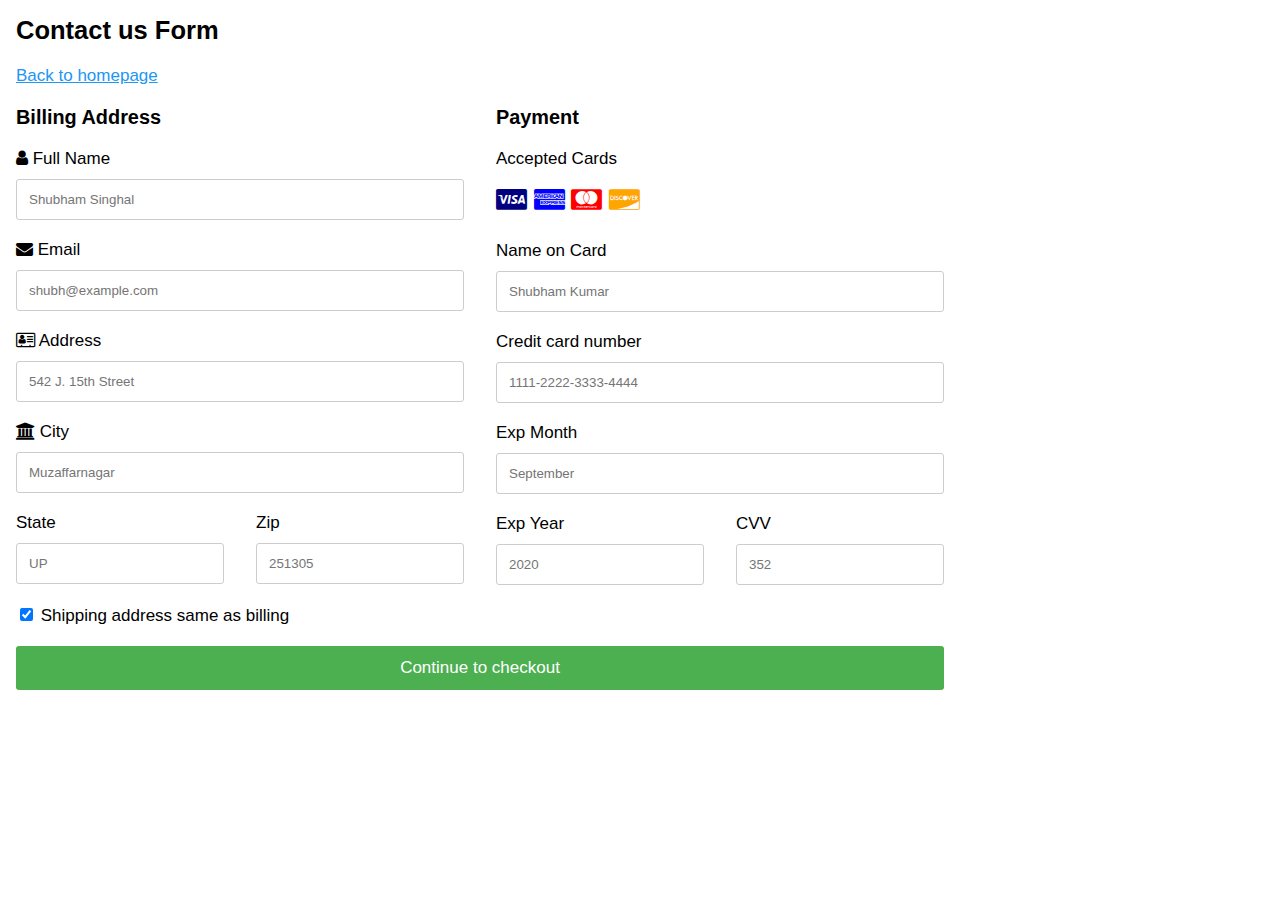
<file: templates/about.html>
<html>
<head>
<meta name="viewport" content="width=device-width, initial-scale=1">
<link rel="stylesheet" href="https://cdnjs.cloudflare.com/ajax/libs/font-awesome/4.7.0/css/font-awesome.min.css">
<style>
body {
  font-family: Arial;
  font-size: 17px;
  padding: 8px;
}

* {
  box-sizing: border-box;
}

.row {
  display: -ms-flexbox; /* IE10 */
  display: flex;
  -ms-flex-wrap: wrap; /* IE10 */
  flex-wrap: wrap;
  margin: 0 -16px;
}

.col-25 {
  -ms-flex: 25%; /* IE10 */
  flex: 25%;
}

.col-50 {
  -ms-flex: 50%; /* IE10 */
  flex: 50%;
}

.col-75 {
  -ms-flex: 75%; /* IE10 */
  flex: 75%;
}

.col-25,
.col-50,
.col-75 {
  padding: 0 16px;
}


input[type=text] {
  width: 100%;
  margin-bottom: 20px;
  padding: 12px;
  border: 1px solid #ccc;
  border-radius: 3px;
}

label {
  margin-bottom: 10px;
  display: block;
}

.icon-container {
  margin-bottom: 20px;
  padding: 7px 0;
  font-size: 24px;
}

.btn {
  background-color: #4CAF50;
  color: white;
  padding: 12px;
  margin: 10px 0;
  border: none;
  width: 100%;
  border-radius: 3px;
  cursor: pointer;
  font-size: 17px;
}

.btn:hover {
  background-color: #45a049;
}

a {
  color: #2196F3;
}

hr {
  border: 1px solid lightgrey;
}

span.price {
  float: right;
  color: grey;
}

@media (max-width: 800px) {
  .row {
    flex-direction: column-reverse;
  }
  .col-25 {
    margin-bottom: 20px;
  }
}
</style>
</head>
<body>

<h2>Contact us Form</h2>
<a href="{% url 'home' %}">Back to homepage</a>
<div class="row">
  <div class="col-75">
    <div class="container">
      <form action="/action_page.php">
      
        <div class="row">
          <div class="col-50">
            <h3>Billing Address</h3>
            <label for="fname"><i class="fa fa-user"></i> Full Name</label>
            <input type="text" id="fname" name="firstname" placeholder="Shubham Singhal">
            <label for="email"><i class="fa fa-envelope"></i> Email</label>
            <input type="text" id="email" name="email" placeholder="shubh@example.com">
            <label for="adr"><i class="fa fa-address-card-o"></i> Address</label>
            <input type="text" id="adr" name="address" placeholder="542 J. 15th Street">
            <label for="city"><i class="fa fa-institution"></i> City</label>
            <input type="text" id="city" name="city" placeholder="Muzaffarnagar">

            <div class="row">
              <div class="col-50">
                <label for="state">State</label>
                <input type="text" id="state" name="state" placeholder="UP">
              </div>
              <div class="col-50">
                <label for="zip">Zip</label>
                <input type="text" id="zip" name="zip" placeholder="251305">
              </div>
            </div>
          </div>

          <div class="col-50">
            <h3>Payment</h3>
            <label for="fname">Accepted Cards</label>
            <div class="icon-container">
              <i class="fa fa-cc-visa" style="color:navy;"></i>
              <i class="fa fa-cc-amex" style="color:blue;"></i>
              <i class="fa fa-cc-mastercard" style="color:red;"></i>
              <i class="fa fa-cc-discover" style="color:orange;"></i>
            </div>
            <label for="cname">Name on Card</label>
            <input type="text" id="cname" name="cardname" placeholder="Shubham Kumar">
            <label for="ccnum">Credit card number</label>
            <input type="text" id="ccnum" name="cardnumber" placeholder="1111-2222-3333-4444">
            <label for="expmonth">Exp Month</label>
            <input type="text" id="expmonth" name="expmonth" placeholder="September">
            <div class="row">
              <div class="col-50">
                <label for="expyear">Exp Year</label>
                <input type="text" id="expyear" name="expyear" placeholder="2020">
              </div>
              <div class="col-50">
                <label for="cvv">CVV</label>
                <input type="text" id="cvv" name="cvv" placeholder="352">
              </div>
            </div>
          </div>
          
        </div>
        <label>
          <input type="checkbox" checked="checked" name="sameadr"> Shipping address same as billing
        </label>
        <input type="submit" value="Continue to checkout" class="btn">
      </form>
    </div>
  </div>
  <div class="col-25">
    
  </div>
</div>

</body>
</html>
</file>
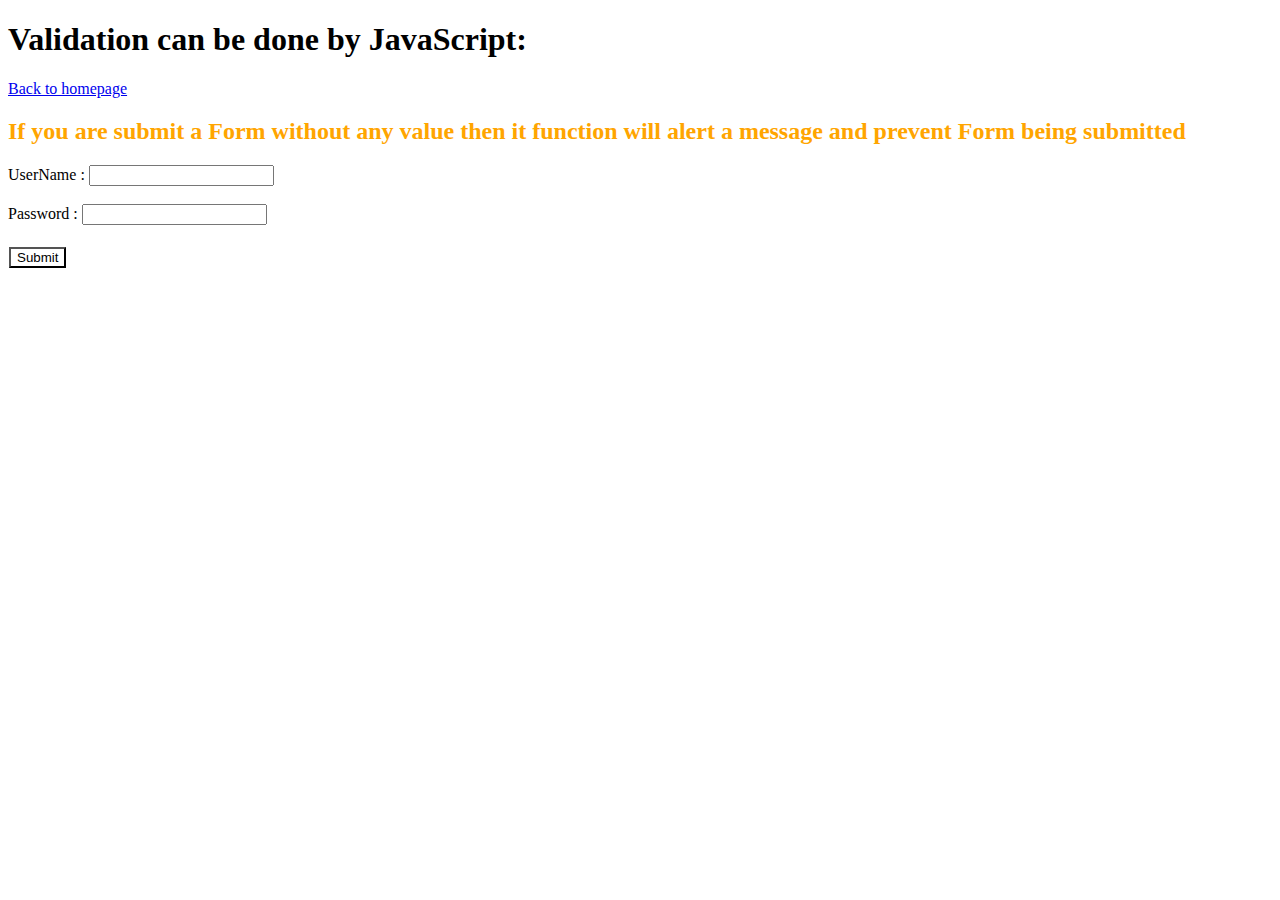
<file: templates/fvalidation.html>
<!DOCTYPE html>
<html>
<head>
	<title>Validation of html</title>
	<meta charset="utf-8">
</head>
<body>
    <h1>Validation can be done by JavaScript:</h1>
    <a href="{% url 'home' %}">Back to homepage</a>
	<h2 style="color: orange;">If you are submit a Form without any value then it function will alert a message and prevent Form being submitted</h2>
	<script type="text/javascript">
		function validate(){
			var x=document.getElementById("user").value;
			var y=document.getElementById("passs").value;
			if (x==""){
				document.getElementById("username").innerHTML="**Please enter your name:";
				return false;

			}	
			if	(y=="" || y.length<6){
				document.getElementById("password").innerHTML="**Please enter your password and length of password must be greater than 6:";
				return false;
				
			}

			else{
				return true;
			}
		
		}
	</script>
	<form name="fname" onsubmit="return validate()">
		UserName : <input type="text" name="iname" id="user"><span id="username" style="color: red;"></span ><br></br>
		Password : <input type="password" name="pname" id="passs"><span id="password" style="color: red;"></span></br>
		           <input type="submit" name="sname" style="margin: 22px 1px;background-color: white;cursor: pointer;" value="Submit">
	</form>

</body>
</html>
</file>
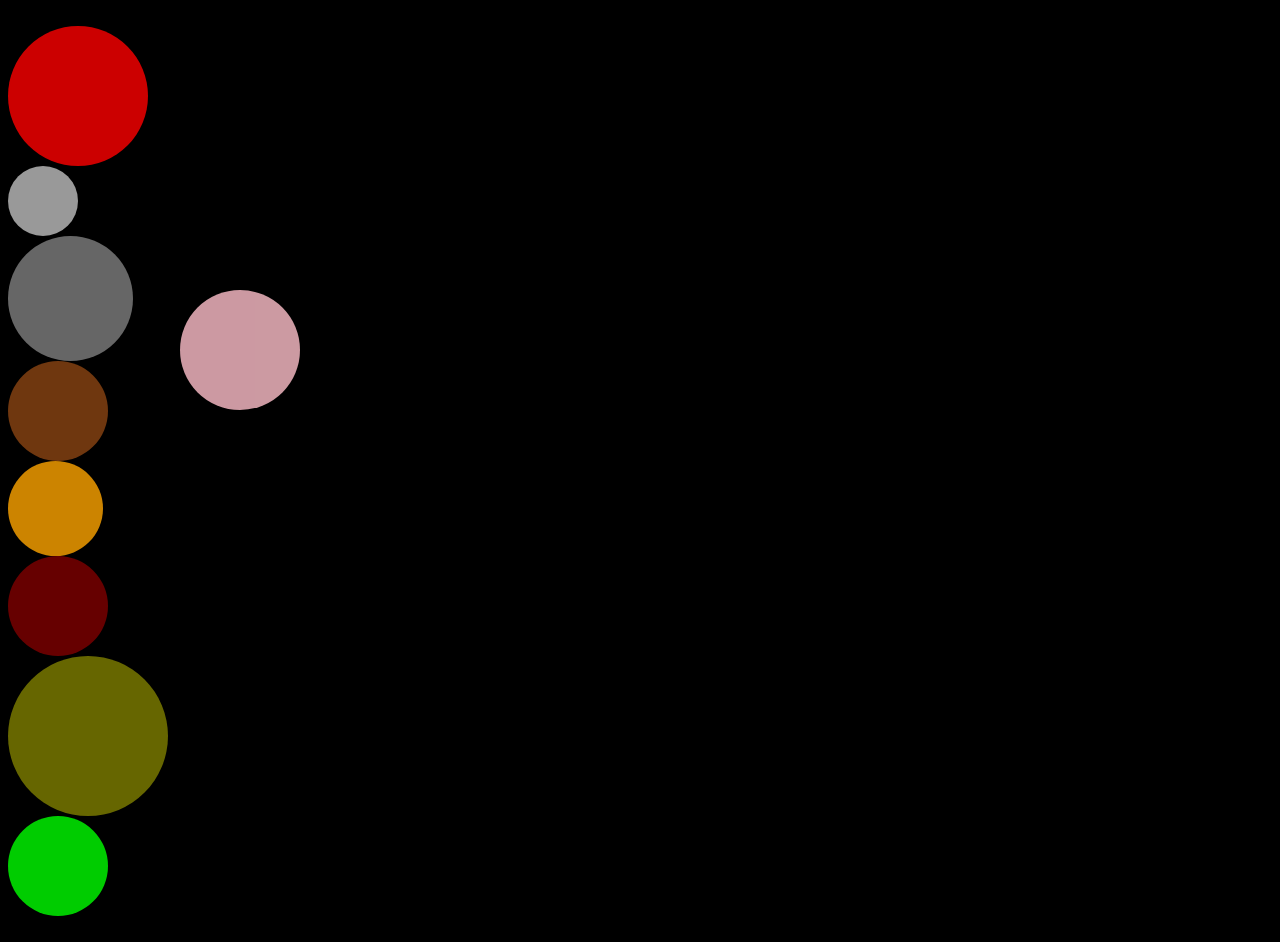
<file: templates/home.html>
16:59 19-12-2018<!DOCTYPE html>
<html>
<head>
	<title></title>
	<style type="text/css">
	
     body  {
     !background-image: url(b1.jpg);
     background-color: black;
     opacity: 0.8;
       }	
		.singhal{
			background-color: red;
			border-radius: 50%;
			width: 140px;
			height: 140px;
			position: relative;
			!align-content: center;
			!background-attachment: center;
			!justify-content: center;
			!margin: 200px 700px 400px 500px;
			animation-name: example ;
			animation-duration: 2s;
			animation-iteration-count: infinite;
			!transition: 6s;
		   }
		  

		   .shivam{
		   	background-color: pink;
		   	width:120px;
		   	height:120px;
		   	border-radius: 50%;
		   	position: relative;
		   	animation-duration: 2s;
		   	animation-name: example1 ;
		   	animation-iteration-count: infinite;
		   	!margin-top: 10px;
		   	position: absolute;
		   	left: 180px;
		   	bottom: 490px;

		   }
		   .sanchit{
		   	background-color:silver;
		   	width:70px;
		   	height:70px;
		   	border-radius: 50%;
		   	position: relative;
		   	animation-duration: 1s;
		   	animation-name: example2 ;
		   	animation-direction: reverse;
		   	animation-iteration-count: infinite;

		   }
		   .mukund{
		   	background-color:grey;
		   	width:125px;
		   	height:125px;
		   	border-radius: 50%;
		   	position: relative;
		   	animation-duration: 1s;
		   	animation-name: example3 ;
		   	animation-iteration-count: infinite;

		   }
		   .shariq{
		   	background-color:saddlebrown;
		   	width:100px;
		   	height:100px;
		   	border-radius: 50%;
		   	position: relative;
		   	animation-duration: 2s;
		   	animation-name: example4 ;
		   	animation-iteration-count: infinite;

		   }
		   .mahesh{
		   	background-color:orange;
		   	width:95px;
		   	height:95px;
		   	border-radius: 50%;
		   	position: relative;
		   	animation-duration: 2s;
		   	animation-name: example5 ;
		   	animation-iteration-count: infinite;

		   }
		   .saurav{
		   	background-color:maroon;
		   	width:100px;
		   	height:100px;
		   	border-radius: 50%;
		   	position: relative;
		   	animation-duration: 3s;
		   	animation-name: example6 ;
		   	animation-iteration-count: infinite;

		   }
		   .shubham{
		   	background-color: olive;
		   	width:160px;
		   	height:160px;
		   	border-radius: 50%;
		   	position: relative;
		   	animation-duration: 2s;
		   	animation-name: example7 ;
		   	animation-iteration-count: infinite;

		   }
		   .tanya{
		   	background-color:lime;
		   	width:100px;
		   	height:100px;
		   	border-radius: 50%;
		   	position: relative;
		   	animation-duration: 2s;
		   	animation-name: example8;
		   	animation-iteration-count: infinite;

		   }

 
           !.singhal-content{
           	background-color: blue;
           	width: 350px;
           	height: 400px;
           	border-radius: 50px;
           }

		   !.singhal:hover {
			background: black;
			opacity: 0.8;


		}
		@keyframes example {
			 0%   {background-color:red; left:0px; top:0px;}
             10%  {background-color:yellow; left:1000px; top:0px;}
             20% {background-color:pink; left:650px; top:10px;}
             30% {background-color:black; left:100px; top:20px;}
             40% {background-color:#ff00; right:200px; bottom:30px;}
             50%  {background-color:blue; left:200px; top:200px;}
             60% {background-color:#ff999; left:50px; top:100px;}
             90% {background-color:rgb(180,255,190); left:200px; top:0px;}
             75%  {background-color:green; left:0px; top:200px;}
             100% {background-color:red; left:0px; top:0px;}
		}
		@keyframes example1{
			 0%   {background-color:red; left:0px; top:0px;}
             10%  {background-color:olivedrab; left:400px; top:0px;}
             20% {background-color:pink; left:250px; top:10px;}
             30% {background-color:black; left:100px; top:20px;}
             40% {background-color:#ff00; right:200px; bottom:3000px;}
             50%  {background-color:blue; left:200px; top:2000px;}
             60% {background-color:#ff999; left:50px; top:1000px;}
             90% {background-color:rgb(180,255,190); left:200px; top:0px;}
             75%  {background-color:green; left:0px; t:200px;}
             100% {background-color:red; left:0px; top:0px;}
		}
		@keyframes example2{
			 0%   {background-color:red; left:0px; top:0px;}
             10%  {background-color:olivedrab; left:200px; top:0px;}
             20% {background-color:pink; left:250px; top:10px;}
             30% {background-color:black; left:100px; top:20px;}
             40% {background-color:#ff00; right:200px; bottom:3000px;}
             50%  {background-color:blue; left:200px; top:2000px;}
             60% {background-color:#ff999; left:50px; top:1000px;}
             90% {background-color:rgb(180,255,190); left:200px; top:0px;}
             75%  {background-color:green; left:0px; t:200px;}
             100% {background-color:red; left:0px; top:0px;}
		}
		@keyframes example3{
			 0%   {background-color:red; left:0px; top:0px;}
             10%  {background-color:olivedrab; left:200px; top:0px;}
             20% {background-color:pink; left:250px; top:10px;}
             30% {background-color:black; left:100px; top:20px;}
             40% {background-color:#ff00; right:200px; bottom:3000px;}
             50%  {background-color:blue; left:200px; top:2000px;}
             60% {background-color:#ff999; left:50px; top:1000px;}
             90% {background-color:rgb(180,255,190); left:200px; top:0px;}
             75%  {background-color:green; left:0px; t:200px;}
             100% {background-color:red; left:0px; top:0px;}
		}
		@keyframes example4{
			 0%   {background-color:red; left:0px; top:0px;}
             10%  {background-color:olivedrab; left:200px; top:0px;}
             20% {background-color:pink; left:250px; top:10px;}
             30% {background-color:black; left:100px; top:20px;}
             40% {background-color:#ff00; right:200px; bottom:3000px;}
             50%  {background-color:blue; left:200px; top:2000px;}
             60% {background-color:#ff999; left:50px; top:1000px;}
             90% {background-color:rgb(180,255,190); left:200px; top:0px;}
             75%  {background-color:green; left:0px; t:200px;}
             100% {background-color:red; left:0px; top:0px;}
		}
		@keyframes example5{
			 0%   {background-color:red; left:0px; top:0px;}
             10%  {background-color:olivedrab; left:200px; top:0px;}
             20% {background-color:pink; left:250px; top:10px;}
             30% {background-color:black; left:100px; top:20px;}
             40% {background-color:#ff00; right:200px; bottom:3000px;}
             50%  {background-color:blue; left:200px; top:2000px;}
             60% {background-color:#ff999; left:50px; top:1000px;}
             90% {background-color:rgb(180,255,190); left:200px; top:0px;}
             75%  {background-color:green; left:0px; t:200px;}
             100% {background-color:red; left:0px; top:0px;}
		}
		@keyframes example6{
			 0%   {background-color:red; left:0px; top:0px;}
             10%  {background-color:olivedrab; left:200px; top:0px;}
             20% {background-color:pink; left:250px; top:10px;}
             30% {background-color:black; left:100px; top:20px;}
             40% {background-color:#ff00; right:200px; bottom:3000px;}
             50%  {background-color:blue; left:200px; top:2000px;}
             60% {background-color:#ff999; left:50px; top:1000px;}
             90% {background-color:rgb(180,255,190); left:200px; top:0px;}
             75%  {background-color:green; left:0px; t:200px;}
             100% {background-color:red; left:0px; top:0px;}
		}
		@keyframes example7{
			 0%   {background-color:red; left:0px; top:0px;}
             10%  {background-color:olivedrab; left:200px; top:0px;}
             20% {background-color:pink; left:250px; top:10px;}
             30% {background-color:black; left:100px; top:20px;}
             40% {background-color:#ff00; right:200px; bottom:3000px;}
             50%  {background-color:blue; left:200px; top:2000px;}
             60% {background-color:#ff999; left:50px; top:1000px;}
             90% {background-color:rgb(180,255,190); left:200px; top:0px;}
             75%  {background-color:green; left:0px; t:200px;}
             100% {background-color:red; left:0px; top:0px;}
		}
		@keyframes example8{
			 0%   {background-color:red; left:0px; top:0px;}
             10%  {background-color:olivedrab; left:200px; top:0px;}
             20% {background-color:pink; left:250px; top:10px;}
             30% {background-color:black; left:100px; top:20px;}
             40% {background-color:#ff00; right:200px; bottom:3000px;}
             50%  {background-color:blue; left:200px; top:2000px;}
             60% {background-color:#ff999; left:50px; top:1000px;}
             90% {background-color:rgb(180,255,190); left:200px; top:0px;}
             75%  {background-color:green; left:0px; t:200px;}
             100% {background-color:red; left:0px; top:0px;}
		}



	</style>
</head>
<body>
	<div class="singhal"></div>
	     <div class="shivam"></div>
	          <div class="sanchit"></div>
	<div class="mukund"></div>
	<div class="shariq"></div>
	<div class="mahesh"></div>
	<div class="saurav"></div>
	<div class="shubham"></div>
	<div class="tanya"></div>
	!<div class="singhal-content"></div>
	

</body>
</html>
</file>
